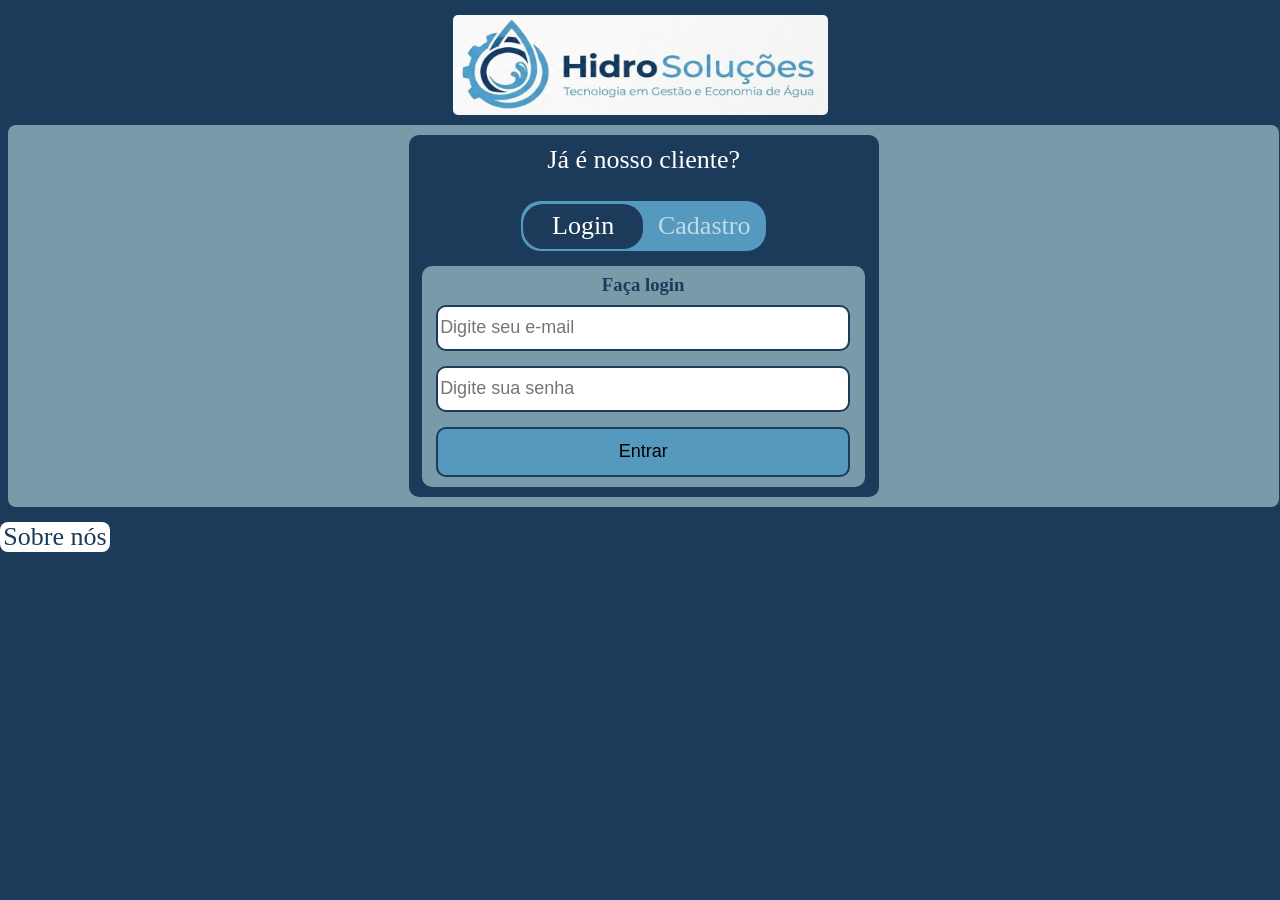
<file: index.html>
<!doctype html>
<html lang="pt-BR">
  <head>
    <meta charset="UTF-8" />
    <meta name="viewport" content="width=device-width, initial-scale=1.0" />
    <title>Hidro Soluções</title>
    <link
      rel="stylesheet"
      href="mobilestyle.css"
      media="screen and (max-width: 768px)"
    />
    <link
      rel="stylesheet"
      href="webstyle.css"
      media="screen and (min-width: 769px)"
    />
  </head>
  <body>
    <!----------------------------------- TELA E LOGIN ----------------------------->
    <section class="teladelogin" id="teladeLogin">
      <div class="divimagem">
        <img class="logomarca" id="logomarca" src="LogoHidro.jpg" alt="Logo" />
      </div>
      <article class="articlecredenciais login" id="articlecredenciais">
        <div class="divcredenciaispai">
          <p class="pergunta" id="pergunta">Já é nosso cliente?</p>
          <div class="divbtpaigeral">
            <div class="divbotaopai">
              <div class="divbotaologin ativo" id="divbotaologin">
                <p class="textologin txativo" id="textologin">Login</p>
              </div>
              <div class="divbotaocadastrar inativo" id="divbotaocadastrar">
                <p class="textocadastrar txinativo" id="textocadastrar">
                  Cadastro
                </p>
              </div>
            </div>
          </div>
          <div class="divcredenciaisfilha">
            <h1 class="titleacao" id="titleacao">Faça login</h1>

            <div class="divformulario" id="divformulariologin">
              <input
                class="email"
                type="email"
                id="email"
                placeholder="Digite seu e-mail"
              />
              <input
                class="senha"
                type="password"
                id="senha"
                placeholder="Digite sua senha"
              />
            </div>

            <div class="divformulario invisivel" id="divformulariocadastro">
              <input
                class="nome"
                type="text"
                placeholder="Informe seu nome"
              />
              <input
                class="cpf"
                type="number"
                placeholder="Informe seu CPF"
              />
              <input
                class="email"
                type="email"
                placeholder="Informe seu e-mail"
              />
              <input
                class="whatsapp"
                type="number"
                placeholder="Informe seu WhatsApp"
              />
              <input
                class="senha"
                type="password"
                placeholder="Crie uma senha"
              />
              <input
                class="senha"
                type="password"
                placeholder="Confirme a senha"
              />
            </div>
            <button class="botaoentrar" id="loginok">Entrar</button>
            <button class="botaocadastrook invisivel" id="botaocadastrook">
              Confirmar
            </button>
          </div>
        </div>
      </article>
      <div>

      <div class="divsobre" id="divsobre">
        <p class="psobre" id="psobre">Sobre nós</p>
      </div>
    </section>

    <script src="login.js"></script>
  </body>
</html>
</file>
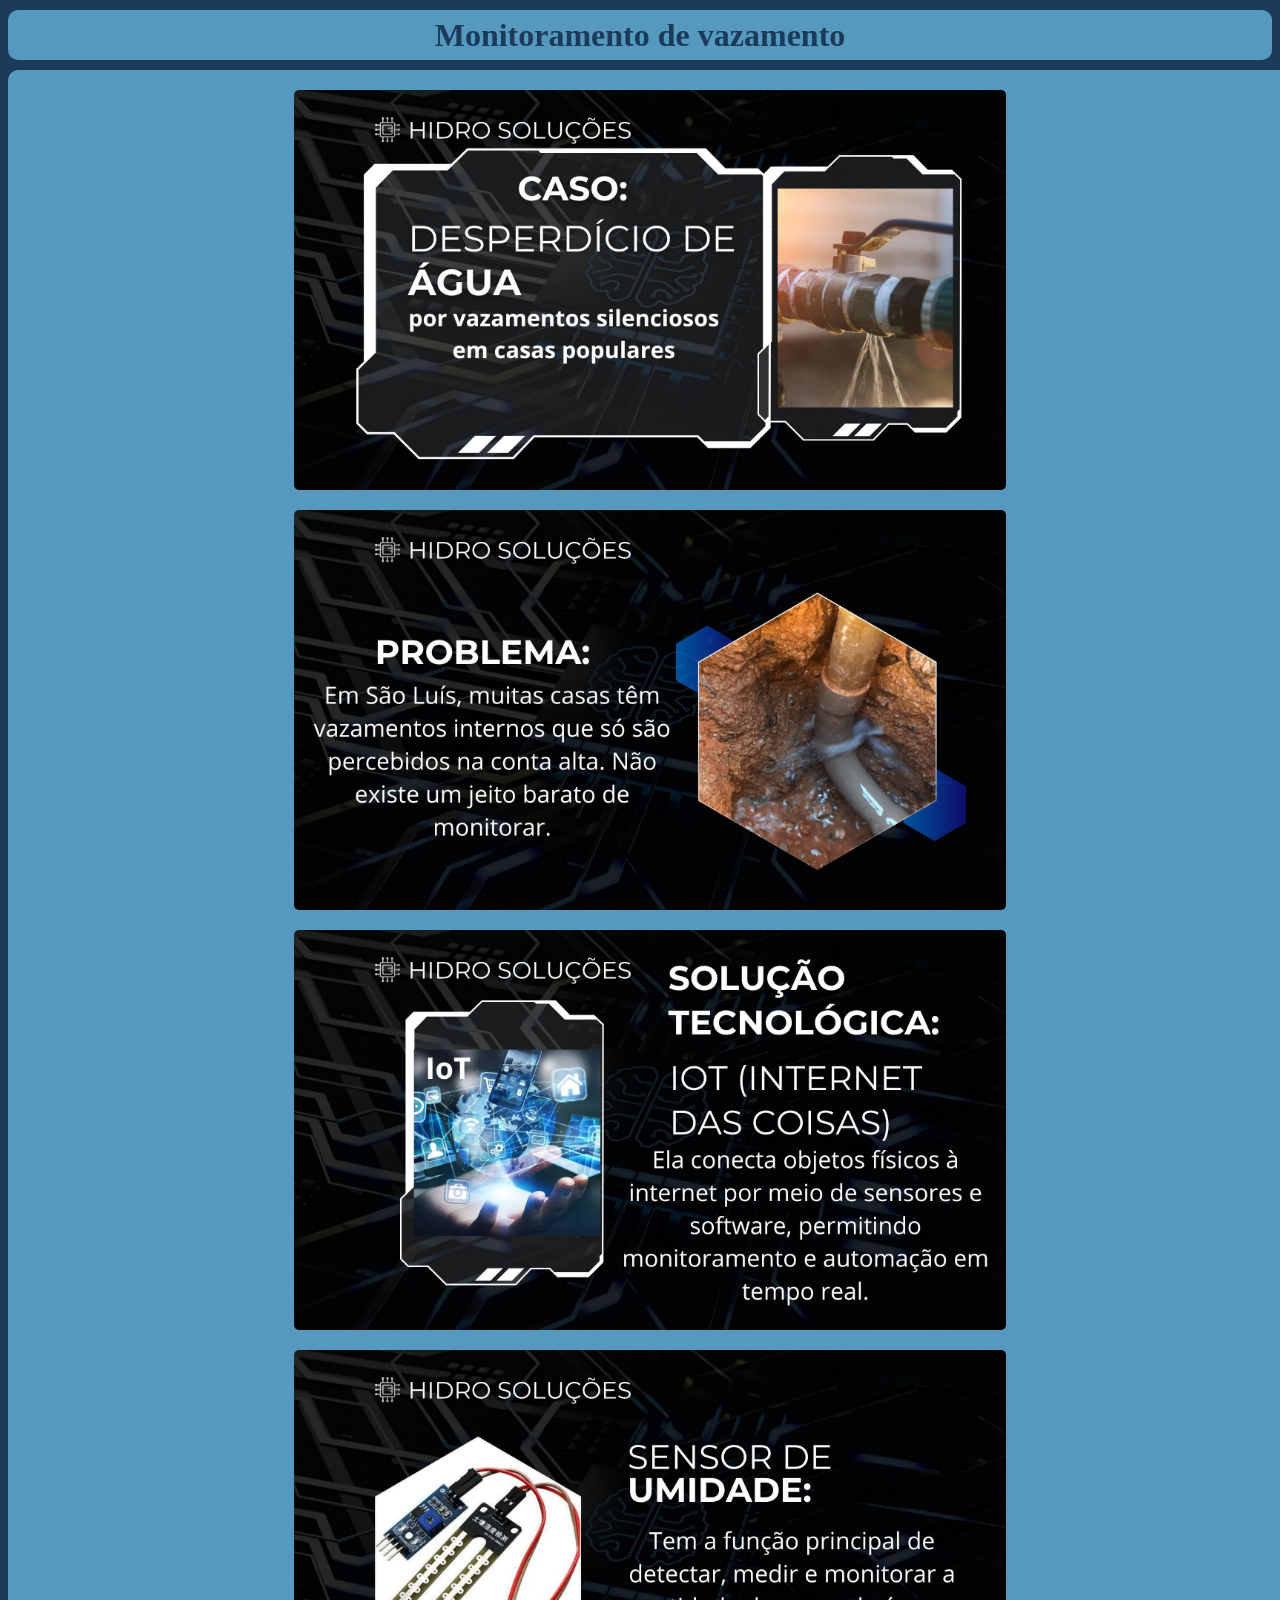
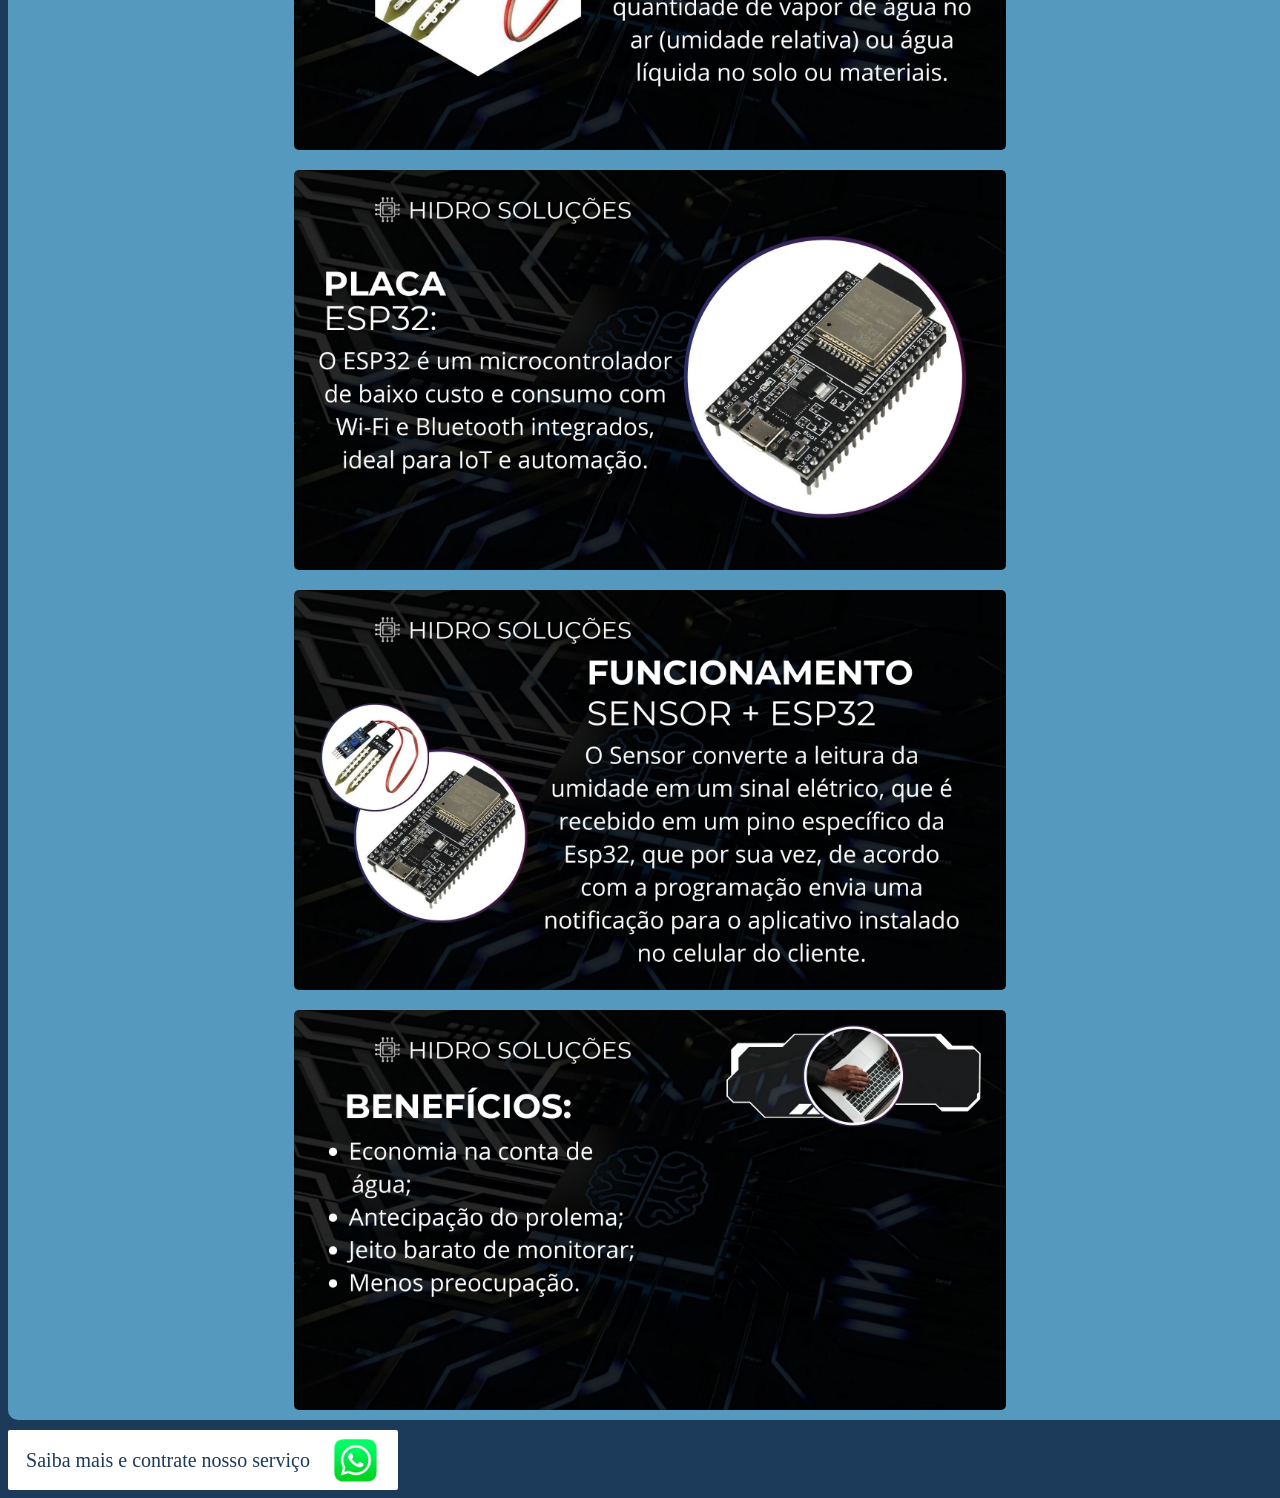
<file: monitoravaza.html>
<!doctype html>
<html lang="pt-BR">
  <head>
    <meta charset="UTF-8" />
    <meta name="viewport" content="width=device-width, initial-scale=1.0" />
    <title>Monitoramento de vazamento</title>
    <link
      rel="stylesheet"
      href="mobilestyle.css"
      media="screen and (max-width: 768px)"
    />
    <link
      rel="stylesheet"
      href="webstyle.css"
      media="screen and (min-width: 769px)"
    />
  </head>
  <body>
    <header class="cabecalho">
      <!-- <img class="botaovoltar" id="botaovoltar" src="Voltar.png"></img> -->
      <h1 class="title tmobile">Monitoramento de vazamento</h1>
    </header>
    <div class="imagensdosistema">
      <img src="1.jpg" class="imagem" />
      <img src="2.jpg" class="imagem" />
      <img src="3.jpg" class="imagem" />
      <img src="4.jpg" class="imagem" />
      <img src="5.jpg" class="imagem" />
      <img src="6.jpg" class="imagem" />
      <img src="7.jpg" class="imagem" />
    </div>
    <div class="dicontratar">
      <p class="pcontratar">Saiba mais e contrate nosso serviço</p>
      <img src="Whatsapp.png" class="botaowhatsapp" id="whatsapp">
    </div>
    <script src="servicos.js"></script>
  </body>
</html>
</file>
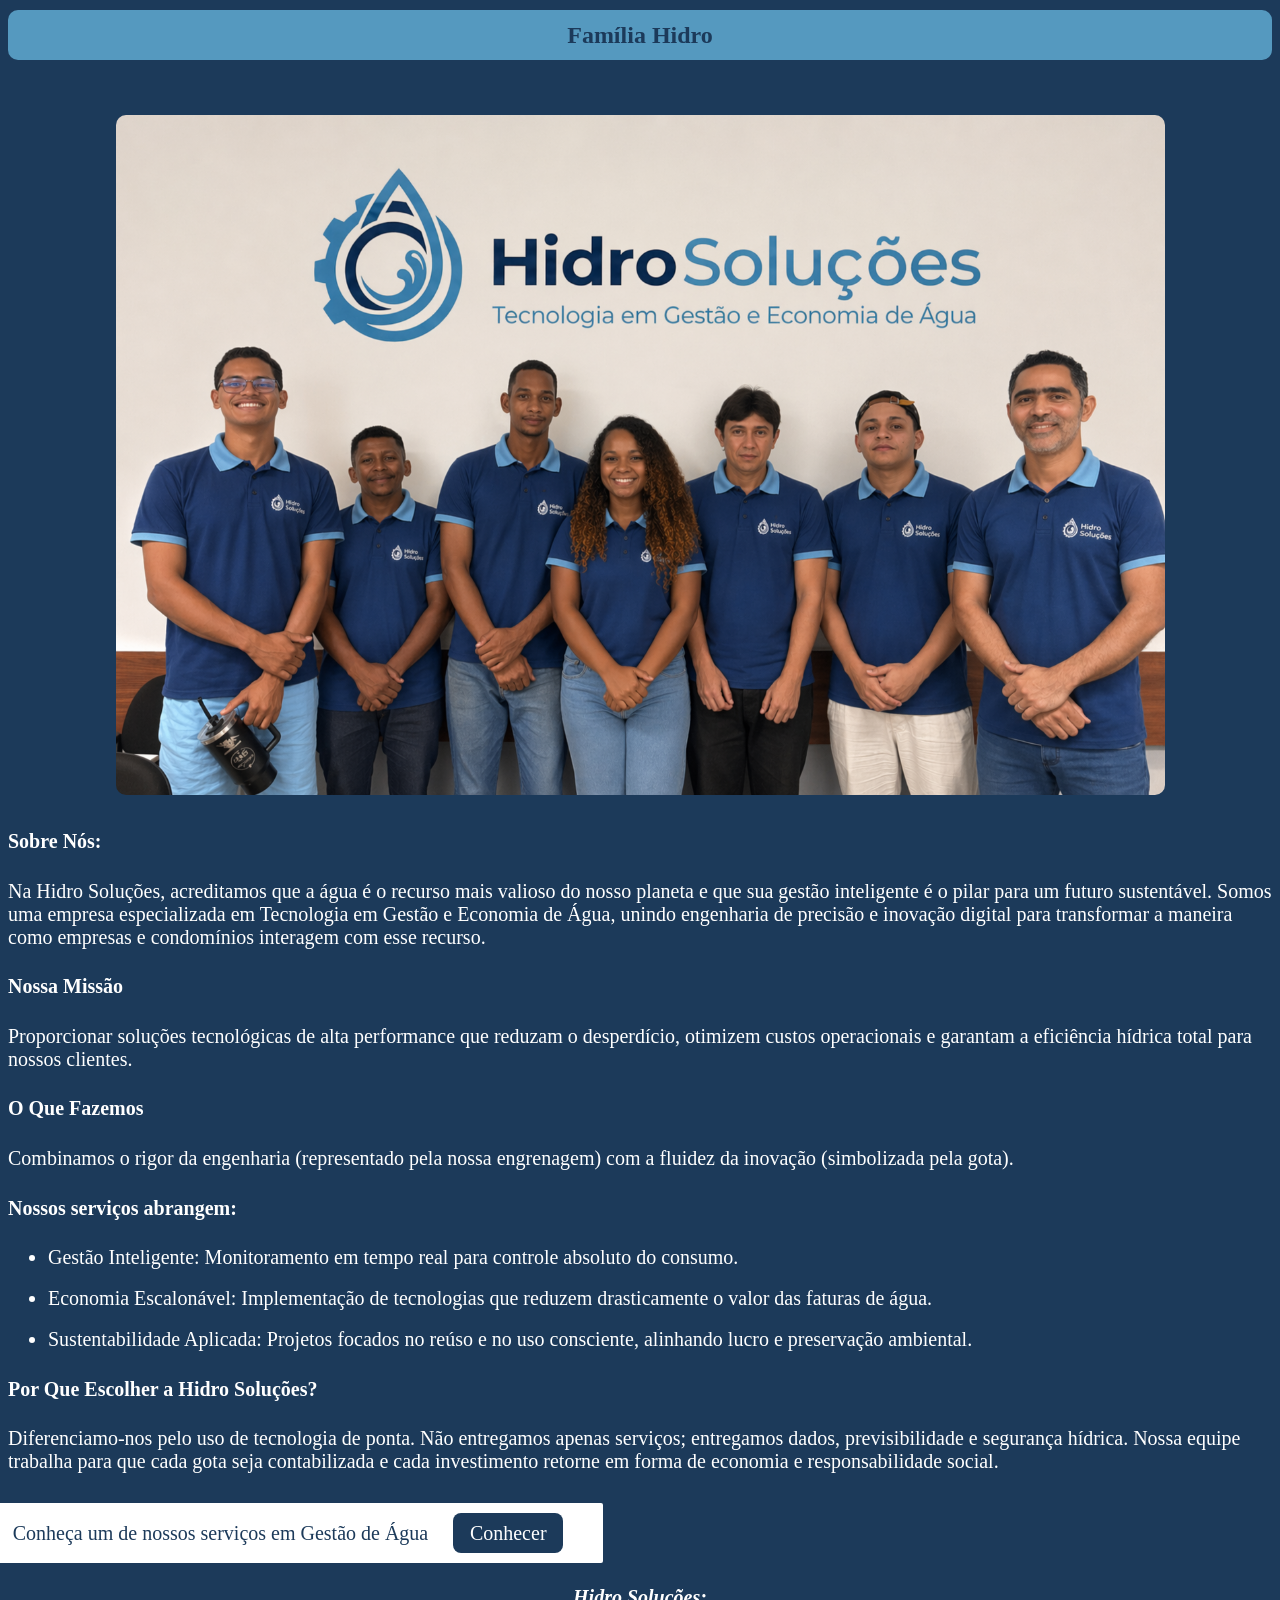
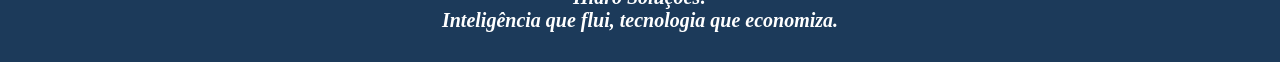
<file: sobre.html>
<!doctype html>
<html lang="pt-BR">
  <head>
    <meta charset="UTF-8" />
    <meta name="viewport" content="width=device-width, initial-scale=1.0" />
    <title>Sobre nós</title>
    <link
      rel="stylesheet"
      href="mobilestyle.css"
      media="screen and (max-width: 768px)"
    />
    <link
      rel="stylesheet"
      href="webstyle.css"
      media="screen and (min-width: 769px)"
    />
  </head>
  <body>
    <section class="modeloacesso" id="modeloacesso">
      <header class="cabecalho">
        <!-- <img class="botaovoltar" id="botaovoltar" src="Voltar.png"></img> -->
        <h1 class="title">Família Hidro</h1>
      </header>
      <div class="divsobresobre">
        <img src="familiahidro.png" class="familiahidro" />
      </div>
      <div class="divtexto">
        <h4>Sobre Nós:</h4>
        <p>
          Na Hidro Soluções, acreditamos que a água é o recurso mais valioso do
          nosso planeta e que sua gestão inteligente é o pilar para um futuro
          sustentável. Somos uma empresa especializada em Tecnologia em Gestão e
          Economia de Água, unindo engenharia de precisão e inovação digital
          para transformar a maneira como empresas e condomínios interagem com
          esse recurso.
        </p>
        <h4>Nossa Missão</h4>
        <p>
          Proporcionar soluções tecnológicas de alta performance que reduzam o
          desperdício, otimizem custos operacionais e garantam a eficiência
          hídrica total para nossos clientes.
        </p>
        <h4>O Que Fazemos</h4>
        <p>
          Combinamos o rigor da engenharia (representado pela nossa engrenagem)
          com a fluidez da inovação (simbolizada pela gota).
        </p>
        <h4>Nossos serviços abrangem:</h4>
        <ul>
          <li>
            Gestão Inteligente: Monitoramento em tempo real para controle
            absoluto do consumo.
          </li>
          <br />
          <li>
            Economia Escalonável: Implementação de tecnologias que reduzem
            drasticamente o valor das faturas de água.
          </li>
          <br />
          <li>
            Sustentabilidade Aplicada: Projetos focados no reúso e no uso
            consciente, alinhando lucro e preservação ambiental.
          </li>
        </ul>
        <h4>Por Que Escolher a Hidro Soluções?</h4>
        <p>
          Diferenciamo-nos pelo uso de tecnologia de ponta. Não entregamos
          apenas serviços; entregamos dados, previsibilidade e segurança
          hídrica. Nossa equipe trabalha para que cada gota seja contabilizada e
          cada investimento retorne em forma de economia e responsabilidade
          social.
        </p>
        <div class="divrodapesobre"></div>
      </div>
      <div class="divprojetos">
        <p class="pprojeto">Conheça um de nossos serviços em Gestão de Água</p>
        <div class="divconhecer" id="divconhecer">
          <p class="txpprojeto" id="txpprojeto">Conhecer</p>
        </div>
      </div>
      <div class="divrodape">
        <h5>
          <i
            >Hidro Soluções:<br />Inteligência que flui, tecnologia que
            economiza.</i
          >
        </h5>
      </div>
    </section>
    <script src="funcoes.js"></script>
  </body>
</html>
</file>
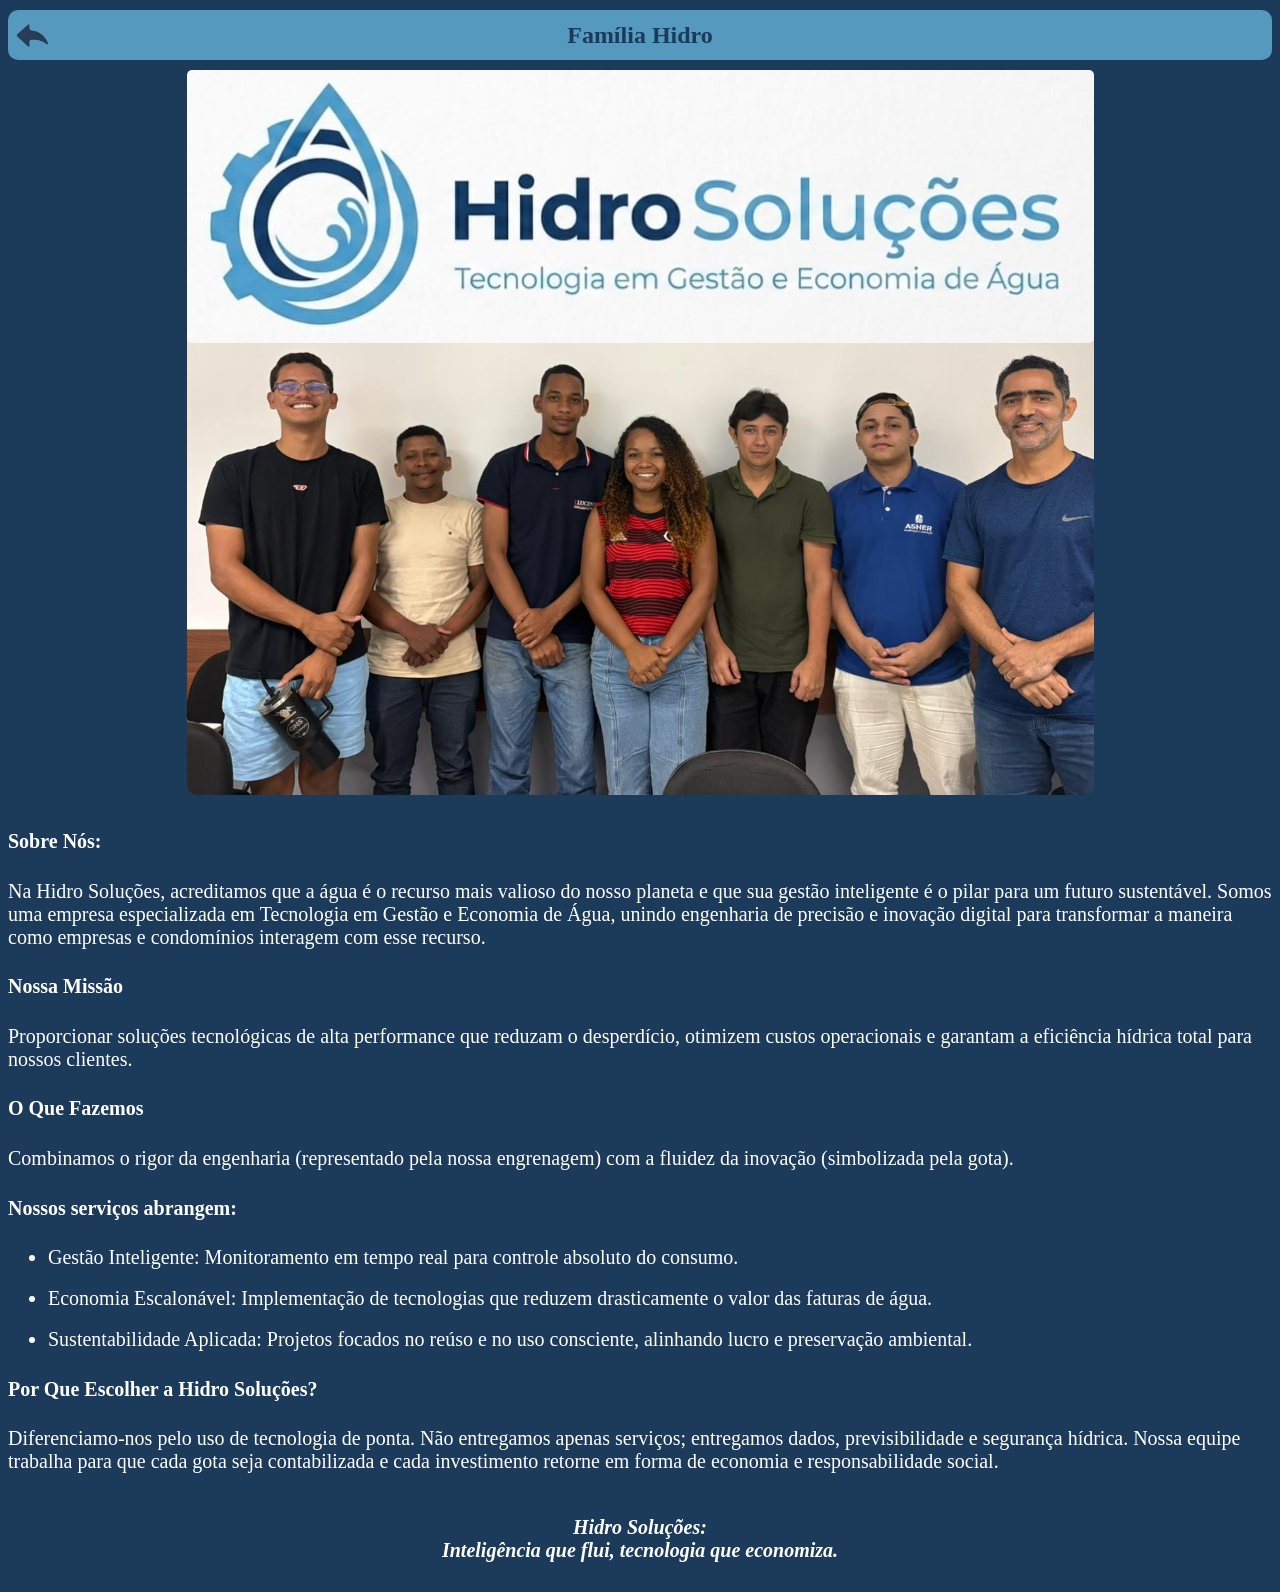
<file: Mobile/sobre.html>
<!doctype html>
<html lang="pt-BR">
  <head>
    <meta charset="UTF-8" />
    <meta name="viewport" content="width=device-width, initial-scale=1.0" />
    <title>Sobre nós</title>
    <link
      rel="stylesheet"
      href="/CSS/mobilestyle.css"
      media="screen and (max-width: 768px)"
    />
    <link
      rel="stylesheet"
      href="/CSS/webstyle.css"
      media="screen and (min-width: 769px)"
    />
  </head>
  <body>
    <section class="modeloacesso" id="modeloacesso">
      <header class="cabecalho">
        <img class="botaovoltar" id="botaovoltar" src="/Imagens/Voltar.png"></img>
        <h1 class="title">Família Hidro</h1>
      </header>
      <div class="divsobresobre">
        <img class="logomarcasobre" src="/Imagens/Logo Hidro.jpg" alt="Logo" />
        <img src="/Imagens//Família Hidro.jpeg" class="familiahidro">
      </div>
      <div class="divtexto">
        <h4>Sobre Nós:</h4>
        <p>Na Hidro Soluções, acreditamos que a água é o recurso mais valioso do nosso planeta e que sua gestão inteligente é o pilar para um futuro sustentável. Somos uma empresa especializada em Tecnologia em Gestão e Economia de Água, unindo engenharia de precisão e inovação digital para transformar a maneira como empresas e condomínios interagem com esse recurso.</p>
        <h4>Nossa Missão</h4>
        <P>Proporcionar soluções tecnológicas de alta performance que reduzam o desperdício, otimizem custos operacionais e garantam a eficiência hídrica total para nossos clientes.</P>
        <h4>O Que Fazemos</h4>
        <p>Combinamos o rigor da engenharia (representado pela nossa engrenagem) com a fluidez da inovação (simbolizada pela gota).</p>
        <h4>Nossos serviços abrangem:</h4>
        <ul>
          <li>Gestão Inteligente: Monitoramento em tempo real para controle absoluto do consumo.</li>
          <br><li>Economia Escalonável: Implementação de tecnologias que reduzem drasticamente o valor das faturas de água.</li>
          <br><li>Sustentabilidade Aplicada: Projetos focados no reúso e no uso consciente, alinhando lucro e preservação ambiental.</li>
        </ul>
        <h4>Por Que Escolher a Hidro Soluções?</h4>
        <p>Diferenciamo-nos pelo uso de tecnologia de ponta. Não entregamos apenas serviços; entregamos dados, previsibilidade e segurança hídrica. Nossa equipe trabalha para que cada gota seja contabilizada e cada investimento retorne em forma de economia e responsabilidade social.</p>
        <div class="divrodapesobre">
        <h5><i>Hidro Soluções:<br>Inteligência que flui, tecnologia que economiza.</i></h5>
        </div>
      </div>
    </section>
    <script src="/scripts/funcoes.js"></script>
  </body>
</html>
</file>
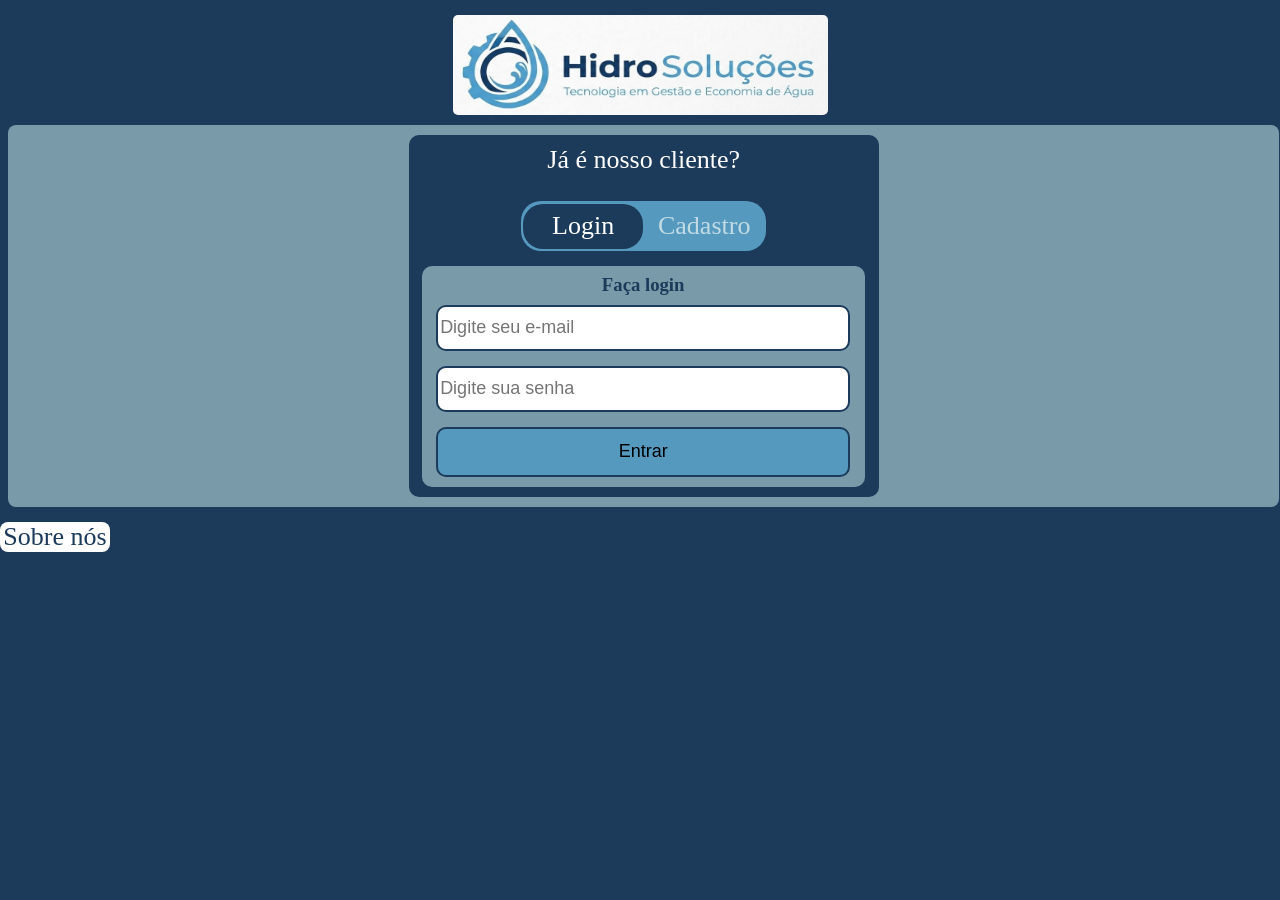
<file: Hidro Solucoes/Mobile/teladelogin.html>
<!doctype html>
<html lang="pt-BR">
  <head>
    <meta charset="UTF-8" />
    <meta name="viewport" content="width=device-width, initial-scale=1.0" />
    <title>Hidro Soluções</title>
    <link
      rel="stylesheet"
      href="/CSS/mobilestyle.css"
      media="screen and (max-width: 768px)"
    />
    <link
      rel="stylesheet"
      href="/CSS/webstyle.css"
      media="screen and (min-width: 769px)"
    />
  </head>
  <body>
    <!----------------------------------- TELA E LOGIN ----------------------------->
    <section class="teladelogin" id="teladeLogin">
      <div class="divimagem">
        <img class="logomarca" id="logomarca" src="/Imagens/Logo Hidro.jpg" alt="Logo" />
      </div>
      <article class="articlecredenciais login" id="articlecredenciais">
        <div class="divcredenciaispai">
          <p class="pergunta" id="pergunta">Já é nosso cliente?</p>
          <div class="divbtpaigeral">
            <div class="divbotaopai">
              <div class="divbotaologin ativo" id="divbotaologin">
                <p class="textologin txativo" id="textologin">Login</p>
              </div>
              <div class="divbotaocadastrar inativo" id="divbotaocadastrar">
                <p class="textocadastrar txinativo" id="textocadastrar">
                  Cadastro
                </p>
              </div>
            </div>
          </div>
          <div class="divcredenciaisfilha">
            <h1 class="titleacao" id="titleacao">Faça login</h1>

            <div class="divformulario" id="divformulariologin">
              <input
                class="email"
                type="email"
                id="email"
                placeholder="Digite seu e-mail"
              />
              <input
                class="senha"
                type="password"
                id="senha"
                placeholder="Digite sua senha"
              />
            </div>

            <div class="divformulario invisivel" id="divformulariocadastro">
              <input
                class="nome"
                type="text"
                placeholder="Informe seu nome"
              />
              <input
                class="cpf"
                type="number"
                placeholder="Informe seu CPF"
              />
              <input
                class="email"
                type="email"
                placeholder="Informe seu e-mail"
              />
              <input
                class="whatsapp"
                type="number"
                placeholder="Informe seu WhatsApp"
              />
              <input
                class="senha"
                type="password"
                placeholder="Crie uma senha"
              />
              <input
                class="senha"
                type="password"
                placeholder="Confirme a senha"
              />
            </div>
            <button class="botaoentrar" id="loginok">Entrar</button>
            <button class="botaocadastrook invisivel" id="botaocadastrook">
              Confirmar
            </button>
          </div>
        </div>
      </article>
      <div>

      <div class="divsobre" id="divsobre">
        <p class="psobre" id="psobre">Sobre nós</p>
      </div>
    </section>

    <script src="/scripts/login.js"></script>
  </body>
</html>
</file>
<file: mobilestyle.css>
:root {
  background-color: var(--azulescuro);
  /*-------------- Variáveis de cores ----------*/
  --carmim: #de2557;
  --vermelho: #ff3131;
  --verde: #31ff3f;
  --laranja: #db6612;

  --branco: #ffffff;
  --cianoclaro: #f6f8f888;
  --azure: #5599bf;
  --azureapagado: #799aa9;
  --azulescuro: #1c3a5a;
  --azureclaro: #c1dbe5;
}
/* ----------------------- STYLE GERAL ------------------------------*/
.cabecalho {
  display: flex;
  justify-content: center;
  align-items: center;
  background-color: var(--azure);
  border-radius: 10px;
  align-items: center;
  margin-top: 10px;
  height: 50px;
  width: 100%;
}
.title {
  color: var(--azulescuro);
}
.divsobre {
  display: flex;
  justify-content: center;
  align-items: center;
  background-color: var(--branco);
  margin-top: 15px;
  margin-left: -11px;
  border-radius: 8px;
  height: 30px;
  width: 110px;
}
.psobre {
  font-size: 18px;
  color: var(--azulescuro);
}
.logomarcasobre {
  position: absolute;
  z-index: 2;
  border-radius: 5px;
  margin-top: 10px;
  margin-left: 1px;
  height: 100px;
  width: 343px;
}
.familiahidro {
  position: absolute;
  z-index: 1;
  border-radius: 10px;
  margin-top: 20px;
  margin-left: 1px;
  height: 220px;
  width: 343px;
}
.divprojetos {
  display: flex;
  justify-content: center;
  align-items: center;
  background-color: var(--branco);
  border-radius: 2px;
  padding: 5px;
  margin-top: 10px;
  margin-left: -5px;
  height: 50px;
  width: 340px;
}
.pprojeto {
  color: var(--azulescuro);
  font-size: 16px;
}
.divconhecer {
  display: flex;
  justify-content: center;
  align-items: center;
  background-color: var(--azulescuro);
  cursor: pointer;
  margin-left: 10px;
  border-radius: 8px;
  height: 40px;
  width: 150px;
}
.divrodape {
  display: flex;
  justify-content: center;
  align-items: center;
  text-align: center;
}
.divsobresobre {
  display: flex;
  justify-content: center;
}
.divtexto {
  margin-top: 310px;
}
h4,
p,
li,
i {
  color: var(--branco);
}
/* ---------------------- Tela de login --------------------------*/
.divimagem {
  display: flex;
  justify-content: center;
  margin-top: 20px;
}
.logomarca {
  border-radius: 5px;
  margin-top: -5px;
  width: 375px;
  height: 100px;
}
.pergunta {
  color: var(--branco);
  font-size: 26px;
  margin-top: -0px;
}
.divbtpaigeral {
  display: flex;
  justify-content: center;
}
.divbotaopai {
  display: flex;
  justify-content: center;
  align-items: center;
  position: relative;
  background-color: var(--azure);
  border-radius: 20px;
  margin-top: -10x;
  height: 50px;
  width: 245px;
}
.divbotaocadastrar {
  position: absolute;
  right: 2px;
}
.divbotaologin {
  position: absolute;
  left: 2px;
}
.ativo {
  display: flex;
  justify-content: center;
  align-items: center;
  background-color: var(--azulescuro);
  border-radius: 20px;
  height: 45px;
  width: 120px;
}
.inativo {
  display: flex;
  justify-content: center;
  align-items: center;
  /* background-color: var(--azulescuro); */
  border-radius: 20px;
  height: 45px;
  width: 120px;
}
.txativo {
  color: var(--branco);
  font-size: 26px;
}
.txinativo {
  color: var(--azureclaro);
  font-size: 26px;
}
.login {
  background-color: var(--azureapagado);
  border-radius: 8px;
  display: flex;
  padding: 10px;
  margin-top: 70px;
  height: 180%;
  width: 94%;
}
.cadastro {
  background-color: var(--azureapagado);
  border-radius: 8px;
  display: flex;
  padding: 10px;
  margin-top: -7px;
  height: 180%;
  width: 94%;
}
.divcredenciaispai {
  background-color: var(--azulescuro);
  border-radius: 10px;
  padding: 10px;
  text-align: center;
  height: 180%;
  width: 94%;
}
.divcredenciaisfilha {
  color: var(--azulescuro);
  background-color: var(--azureapagado);
  border-radius: 10px;
  text-align: center;
  align-items: center;
  margin-top: 15px;
  padding: 10px;
  width: 94%;
}
.titleacao {
  margin-top: -2px;
}
.divformulario {
  margin-top: -25px;
}

.email,
.senha,
.whatsapp,
.cpf,
.nome {
  border: 2px solid var(--azulescuro);
  border-radius: 10px;
  margin-top: 15px;
  height: 40px;
  width: 96%;
  font-size: 18px;
}
.botaoentrar,
.botaocadastrook {
  background-color: var(--azure);
  border: 2px solid var(--azulescuro);
  border-radius: 10px;
  font-size: 18px;
  margin-top: 15px;
  height: 50px;
  width: 98%;
}
.abremenu {
  position: absolute;
  right: 20px;
  height: 30px;
  width: 30px;
}
.fechamenu {
  height: 30px;
  width: 30px;
  position: absolute;
  right: 20px;
}
.invisivel {
  display: none;
}
.divrodapesobre {
  display: flex;
  justify-content: center;
  text-align: center;
}
.botaovoltar {
  z-index: 2;
  position: absolute;
  left: 15px;
  height: 35px;
}
.divsensores {
  display: flex;
  justify-content: center;
  flex-wrap: wrap;
  gap: 10px;
  background-color: var(--azure);
  border-radius: 10px;
  margin-top: 10px;
  padding: 10px;
  width: 95, 5%;
}
.sensor {
  display: flex;
  justify-content: center;
  flex-wrap: wrap;
  gap: 10px;
  background-color: var(--azureapagado);
  border: solid 2px var(--azulescuro);
  text-align: center;
  padding: 10px;
  border-radius: 10px;
  width: 130px;
  height: 138px;
}
.nomesensor {
  font-size: 18px;
  margin-top: -5px;
}
.divdashboards {
  display: flex;
  justify-content: center;
  align-items: center;
  gap: 10px;
  margin-top: 20px;
}
.dashboard1 {
  background-color: var(--verde);
  margin-top: 50px;
  height: 30px;
  width: 35px;
}
.dashboard2 {
  background-color: var(--laranja);
  margin-top: 25px;
  height: 55px;
  width: 35px;
}
.dashboard3 {
  background-color: var(--vermelho);
  margin-top: -21px;
  height: 101px;
  width: 35px;
}
.tmobile {
  font-size: 22px;
}
.imagensdosistema {
  display: flex;
  justify-content: center;
  align-items: center;
  flex-wrap: wrap;
  gap: 10px;
  background-color: var(--azure);
  margin-top: 10px;
  padding: 10px;
  border-radius: 10px;
  width: 94%;
}
.imagem {
  border-radius: 5px;
  margin-top: 10px;
  height: 185px;
}
.dicontratar {
  display: flex;
  justify-content: center;
  align-items: center;
  background-color: var(--branco);
  border-radius: 2px;
  padding: 5px;
  margin-top: 10px;
  height: 50px;
  width: 97%;
}
.pcontratar {
  color: var(--azulescuro);
}
.botaowhatsapp {
  margin-top: 0px;
  margin-left: 20px;
  cursor: pointer;
  height: 50px;
  width: 50px;
}
.visivel {
  display: inline;
}

.oculto {
  display: none;
}
</file>
<file: webstyle.css>
:root {
  background-color: var(--azulescuro);
  /*-------------- Variáveis de cores ----------*/
  --carmim: #de2557;
  --vermelho: #ff3131;
  --verde: #31ff3f;
  --laranja: #db6612;

  --branco: #ffffff;
  --cianoclaro: #f6f8f888;
  --azure: #5599bf;
  --azureapagado: #799aa9;
  --azulescuro: #1c3a5a;
  --azureclaro: #c1dbe5;
}
/* ----------------------- STYLE GERAL ------------------------------*/
.cabecalho {
  display: flex;
  justify-content: center;
  align-items: center;
  background-color: var(--azure);
  border-radius: 10px;
  align-items: center;
  margin-top: 10px;
  height: 50px;
  width: 100%;
}
.title {
  color: var(--azulescuro);
}
.divsobre {
  display: flex;
  justify-content: center;
  align-items: center;
  background-color: var(--branco);
  margin-top: 15px;
  margin-left: -8px;
  border-radius: 8px;
  height: 30px;
  width: 110px;
}
.psobre {
  font-size: 26px;
  color: var(--azulescuro);
  cursor: pointer;
}
.logomarcasobre {
  position: absolute;
  z-index: 2;
  border-radius: 5px;
  margin-top: 10px;
  margin-left: 1px;
  height: 273px;
  width: auto;
}
.familiahidro {
  position: absolute;
  z-index: 1;
  border-radius: 10px;
  margin-top: 55px;
  margin-left: 1px;
  height: 680px;
  width: auto;
}
.divprojetos {
  display: flex;
  justify-content: center;
  align-items: center;
  background-color: var(--branco);
  border-radius: 2px;
  padding: 5px;
  margin-top: 10px;
  margin-left: -35px;
  height: 50px;
  width: 620px;
}
.pprojeto {
  color: var(--azulescuro);
}
.divconhecer {
  display: flex;
  justify-content: center;
  align-items: center;
  background-color: var(--azulescuro);
  cursor: pointer;
  margin-left: 25px;
  border-radius: 8px;
  height: 40px;
  width: 110px;
}
.divrodape {
  display: flex;
  justify-content: center;
  align-items: center;
  text-align: center;
}
.divsobresobre {
  display: flex;
  justify-content: center;
}
.divtexto {
  margin-top: 770px;
}
h4,
p,
li,
i {
  color: var(--branco);
  font-size: 20px;
}
/* ---------------------- Tela de login --------------------------*/
.divimagem {
  display: flex;
  justify-content: center;
  margin-top: 20px;
}
.logomarca {
  border-radius: 5px;
  margin-top: -5px;
  width: 375px;
  height: 100px;
}
.pergunta {
  color: var(--branco);
  font-size: 26px;
  margin-top: -0px;
}
.divbtpaigeral {
  display: flex;
  justify-content: center;
}
.divbotaopai {
  display: flex;
  justify-content: center;
  align-items: center;
  position: relative;
  background-color: var(--azure);
  border-radius: 20px;
  margin-top: -10x;
  height: 50px;
  width: 245px;
}
.divbotaocadastrar {
  position: absolute;
  right: 2px;
}
.divbotaologin {
  position: absolute;
  left: 2px;
}
.ativo {
  display: flex;
  justify-content: center;
  align-items: center;
  background-color: var(--azulescuro);
  border-radius: 20px;
  height: 45px;
  width: 120px;
}
.inativo {
  display: flex;
  justify-content: center;
  align-items: center;
  border-radius: 20px;
  height: 45px;
  width: 120px;
}
.txativo {
  color: var(--branco);
  font-size: 26px;
}
.txinativo {
  color: var(--azureclaro);
  font-size: 26px;
}
.login {
  display: flex;
  justify-content: center;
  background-color: var(--azureapagado);
  cursor: pointer;
  border-radius: 8px;
  display: flex;
  padding: 10px;
  margin-top: 10px;
  height: 180%;
  width: 99%;
}
.cadastro {
  display: flex;
  justify-content: center;
  background-color: var(--azureapagado);
  cursor: pointer;
  border-radius: 8px;
  display: flex;
  padding: 10px;
  margin-top: -7px;
  height: 180%;
  width: 98, 5%;
}
.divcredenciaispai {
  background-color: var(--azulescuro);
  border-radius: 10px;
  padding: 10px;
  text-align: center;
  height: auto;
  width: 450px;
}
.divcredenciaisfilha {
  color: var(--azulescuro);
  background-color: var(--azureapagado);
  border-radius: 10px;
  text-align: center;
  align-items: center;
  margin-left: 3px;
  margin-top: 15px;
  padding: 10px;
  width: 94%;
}
.titleacao {
  margin-top: -2px;
}
.divformulario {
  margin-top: -25px;
}

.email,
.senha,
.whatsapp,
.cpf,
.nome {
  border: 2px solid var(--azulescuro);
  border-radius: 10px;
  margin-top: 15px;
  height: 40px;
  width: 96%;
  font-size: 18px;
}
.botaoentrar,
.botaocadastrook {
  background-color: var(--azure);
  border: 2px solid var(--azulescuro);
  cursor: pointer;
  border-radius: 10px;
  font-size: 18px;
  margin-top: 15px;
  height: 50px;
  width: 98%;
}
.abremenu {
  position: absolute;
  right: 20px;
  height: 30px;
  width: 30px;
}
.fechamenu {
  height: 30px;
  width: 30px;
  position: absolute;
  right: 20px;
}
.invisivel {
  display: none;
}
.divrodapesobre {
  display: flex;
  justify-content: center;
  text-align: center;
}
.botaovoltar {
  z-index: 2;
  position: absolute;
  left: 15px;
  height: 35px;
}
.divsensores {
  display: flex;
  justify-content: center;
  flex-wrap: wrap;
  gap: 10px;
  background-color: var(--azure);
  border-radius: 10px;
  margin-top: 10px;
  padding: 10px;
  width: 98, 5%;
}
.sensor {
  display: flex;
  justify-content: center;
  flex-wrap: wrap;
  gap: 10px;
  background-color: var(--azureapagado);
  border: solid 2px var(--azulescuro);
  text-align: center;
  padding: 10px;
  border-radius: 10px;
  width: 130px;
  height: 138px;
}
.nomesensor {
  font-size: 18px;
  margin-top: -5px;
}
.divdashboards {
  display: flex;
  justify-content: center;
  align-items: center;
  gap: 10px;
  margin-top: 20px;
}
.dashboard1 {
  background-color: var(--verde);
  margin-top: 50px;
  height: 30px;
  width: 35px;
}
.dashboard2 {
  background-color: var(--laranja);
  margin-top: 25px;
  height: 55px;
  width: 35px;
}
.dashboard3 {
  background-color: var(--vermelho);
  margin-top: -21px;
  height: 101px;
  width: 35px;
}
.imagensdosistema {
  display: flex;
  justify-content: center;
  align-items: center;
  flex-wrap: wrap;
  gap: 10px;
  background-color: var(--azure);
  margin-top: 10px;
  padding: 10px;
  border-radius: 10px;
  width: 100%;
}
.imagem {
  border-radius: 5px;
  margin-top: 10px;
  height: 400px;
}
.dicontratar {
  display: flex;
  justify-content: center;
  align-items: center;
  background-color: var(--branco);
  border-radius: 2px;
  padding: 5px;
  margin-top: 10px;
  /* margin-left: -35px; */
  height: 50px;
  width: 380px;
}
.pcontratar {
  color: var(--azulescuro);
}
.botaowhatsapp {
  margin-top: 0px;
  margin-left: 20px;
  cursor: pointer;
  height: 50px;
  width: 50px;
}
.visivel {
  display: inline;
}

.oculto {
  display: none;
}
</file>
<file: CSS/mobilestyle.css>
:root {
  background-color: var(--azulescuro);
  /*-------------- Variáveis de cores ----------*/
  --carmim: #de2557;
  --vermelho: #ff3131;
  --verde: #31ff3f;
  --laranja: #db6612;

  --branco: #ffffff;
  --cianoclaro: #f6f8f888;
  --azure: #5599bf;
  --azureapagado: #799aa9;
  --azulescuro: #1c3a5a;
  --azureclaro: #c1dbe5;
}
/* ----------------------- STYLE GERAL ------------------------------*/
.cabecalho {
  display: flex;
  justify-content: center;
  align-items: center;
  background-color: var(--azure);
  border-radius: 10px;
  align-items: center;
  margin-top: 10px;
  height: 50px;
  width: 100%;
}
.title {
  color: var(--azulescuro);
}
.divsobre {
  display: flex;
  justify-content: center;
  align-items: center;
  background-color: var(--branco);
  margin-top: 15px;
  margin-left: -11px;
  border-radius: 8px;
  height: 30px;
  width: 110px;
}
.psobre {
  font-size: 18px;
  color: var(--azulescuro);
}
.logomarcasobre {
  position: absolute;
  z-index: 2;
  border-radius: 5px;
  margin-top: 10px;
  margin-left: 1px;
  height: 100px;
  width: 343px;
}
.familiahidro {
  position: absolute;
  z-index: 1;
  border-radius: 10px;
  margin-top: 20px;
  margin-left: 1px;
  height: 280px;
  width: 343px;
}
.divsobresobre {
  display: flex;
  justify-content: center;
}
.divtexto {
  margin-top: 310px;
}
h4,
p,
li,
i {
  color: var(--branco);
}
/* ---------------------- Tela de login --------------------------*/
.divimagem {
  display: flex;
  justify-content: center;
  margin-top: 20px;
}
.logomarca {
  border-radius: 5px;
  margin-top: -5px;
  width: 375px;
  height: 100px;
}
.pergunta {
  color: var(--branco);
  font-size: 26px;
  margin-top: -0px;
}
.divbtpaigeral {
  display: flex;
  justify-content: center;
}
.divbotaopai {
  display: flex;
  justify-content: center;
  align-items: center;
  position: relative;
  background-color: var(--azure);
  border-radius: 20px;
  margin-top: -10x;
  height: 50px;
  width: 245px;
}
.divbotaocadastrar {
  position: absolute;
  right: 2px;
}
.divbotaologin {
  position: absolute;
  left: 2px;
}
.ativo {
  display: flex;
  justify-content: center;
  align-items: center;
  background-color: var(--azulescuro);
  border-radius: 20px;
  height: 45px;
  width: 120px;
}
.inativo {
  display: flex;
  justify-content: center;
  align-items: center;
  /* background-color: var(--azulescuro); */
  border-radius: 20px;
  height: 45px;
  width: 120px;
}
.txativo {
  color: var(--branco);
  font-size: 26px;
}
.txinativo {
  color: var(--azureclaro);
  font-size: 26px;
}
.login {
  background-color: var(--azureapagado);
  border-radius: 8px;
  display: flex;
  padding: 10px;
  margin-top: 70px;
  height: 180%;
  width: 94%;
}
.cadastro {
  background-color: var(--azureapagado);
  border-radius: 8px;
  display: flex;
  padding: 10px;
  margin-top: -7px;
  height: 180%;
  width: 94%;
}
.divcredenciaispai {
  background-color: var(--azulescuro);
  border-radius: 10px;
  padding: 10px;
  text-align: center;
  height: 180%;
  width: 94%;
}
.divcredenciaisfilha {
  color: var(--azulescuro);
  background-color: var(--azureapagado);
  border-radius: 10px;
  text-align: center;
  align-items: center;
  margin-top: 15px;
  padding: 10px;
  width: 94%;
}
.titleacao {
  margin-top: -2px;
}
.divformulario {
  margin-top: -25px;
}

.email,
.senha,
.whatsapp,
.cpf,
.nome {
  border: 2px solid var(--azulescuro);
  border-radius: 10px;
  margin-top: 15px;
  height: 40px;
  width: 96%;
  font-size: 18px;
}
.botaoentrar,
.botaocadastrook {
  background-color: var(--azure);
  border: 2px solid var(--azulescuro);
  border-radius: 10px;
  font-size: 18px;
  margin-top: 15px;
  height: 50px;
  width: 98%;
}
.abremenu {
  position: absolute;
  right: 20px;
  height: 30px;
  width: 30px;
}
.fechamenu {
  height: 30px;
  width: 30px;
  position: absolute;
  right: 20px;
}
.invisivel {
  display: none;
}
.divrodapesobre {
  display: flex;
  justify-content: center;
  text-align: center;
}
.botaovoltar {
  z-index: 2;
  position: absolute;
  left: 15px;
  height: 35px;
}
.divsensores {
  display: flex;
  justify-content: center;
  flex-wrap: wrap;
  gap: 10px;
  background-color: var(--azure);
  border-radius: 10px;
  margin-top: 10px;
  padding: 10px;
  width: 95,5%;
}
.sensor {
  display: flex;
  justify-content: center;
  flex-wrap: wrap;
  gap: 10px;
  background-color: var(--azureapagado);
  border: solid 2px var(--azulescuro);
  text-align: center;
  padding: 10px;
  border-radius: 10px;
  width: 130px;
  height: 138px;
}
.nomesensor {
  font-size: 18px;
  margin-top: -5px;
}
.divdashboards {
  display: flex;
  justify-content: center;
  align-items: center;
  gap: 10px;
  margin-top: 20px;
}
.dashboard1 {
  background-color: var(--verde);
  margin-top: 50px;
  height: 30px;
  width: 35px;
}
.dashboard2 {
  background-color: var(--laranja);
  margin-top: 25px;
  height: 55px;
  width: 35px;
}
.dashboard3 {
  background-color: var(--vermelho);
  margin-top: -21px;
  height: 101px;
  width: 35px;
}
.visivel {
  display: inline;
}

.oculto {
  display: none;
}
</file>
<file: CSS/webstyle.css>
:root {
  background-color: var(--azulescuro);
  /*-------------- Variáveis de cores ----------*/
  --carmim: #de2557;
  --vermelho: #ff3131;
  --verde: #31ff3f;
  --laranja: #db6612;

  --branco: #ffffff;
  --cianoclaro: #f6f8f888;
  --azure: #5599bf;
  --azureapagado: #799aa9;
  --azulescuro: #1c3a5a;
  --azureclaro: #c1dbe5;
}
/* ----------------------- STYLE GERAL ------------------------------*/
.cabecalho {
  display: flex;
  justify-content: center;
  align-items: center;
  background-color: var(--azure);
  border-radius: 10px;
  align-items: center;
  margin-top: 10px;
  height: 50px;
  width: 100%;
}
.title {
  color: var(--azulescuro);
}
.divsobre {
  display: flex;
  justify-content: center;
  align-items: center;
  background-color: var(--branco);
  margin-top: 15px;
  margin-left: -8px;
  border-radius: 8px;
  height: 30px;
  width: 110px;
}
.psobre {
  font-size: 26px;
  color: var(--azulescuro);
}
.logomarcasobre {
  position: absolute;
  z-index: 2;
  border-radius: 5px;
  margin-top: 10px;
  margin-left: 1px;
  height: 273px;
  width: auto;
}
.familiahidro {
  position: absolute;
  z-index: 1;
  border-radius: 10px;
  margin-top: 55px;
  margin-left: 1px;
  height: 680px;
  width: auto;
}
.divsobresobre {
  display: flex;
  justify-content: center;
}
.divtexto {
  margin-top: 770px;
}
h4,
p,
li,
i {
  color: var(--branco);
  font-size: 20px;
}
/* ---------------------- Tela de login --------------------------*/
.divimagem {
  display: flex;
  justify-content: center;
  margin-top: 20px;
}
.logomarca {
  border-radius: 5px;
  margin-top: -5px;
  width: 375px;
  height: 100px;
}
.pergunta {
  color: var(--branco);
  font-size: 26px;
  margin-top: -0px;
}
.divbtpaigeral {
  display: flex;
  justify-content: center;
}
.divbotaopai {
  display: flex;
  justify-content: center;
  align-items: center;
  position: relative;
  background-color: var(--azure);
  border-radius: 20px;
  margin-top: -10x;
  height: 50px;
  width: 245px;
}
.divbotaocadastrar {
  position: absolute;
  right: 2px;
}
.divbotaologin {
  position: absolute;
  left: 2px;
}
.ativo {
  display: flex;
  justify-content: center;
  align-items: center;
  background-color: var(--azulescuro);
  border-radius: 20px;
  height: 45px;
  width: 120px;
}
.inativo {
  display: flex;
  justify-content: center;
  align-items: center;
  border-radius: 20px;
  height: 45px;
  width: 120px;
}
.txativo {
  color: var(--branco);
  font-size: 26px;
}
.txinativo {
  color: var(--azureclaro);
  font-size: 26px;
}
.login {
  display: flex;
  justify-content: center;
  background-color: var(--azureapagado);
  border-radius: 8px;
  display: flex;
  padding: 10px;
  margin-top: 10px;
  height: 180%;
  width: 99%;
}
.cadastro {
  display: flex;
  justify-content: center;
  background-color: var(--azureapagado);
  border-radius: 8px;
  display: flex;
  padding: 10px;
  margin-top: -7px;
  height: 180%;
  width: 98,5%;
}
.divcredenciaispai {
  background-color: var(--azulescuro);
  border-radius: 10px;
  padding: 10px;
  text-align: center;
  height: auto;
  width: 450px;
}
.divcredenciaisfilha {
  color: var(--azulescuro);
  background-color: var(--azureapagado);
  border-radius: 10px;
  text-align: center;
  align-items: center;
  margin-left: 3px;
  margin-top: 15px;
  padding: 10px;
  width: 94%;
}
.titleacao {
  margin-top: -2px;
}
.divformulario {
  margin-top: -25px;
}

.email,
.senha,
.whatsapp,
.cpf,
.nome {
  border: 2px solid var(--azulescuro);
  border-radius: 10px;
  margin-top: 15px;
  height: 40px;
  width: 96%;
  font-size: 18px;
}
.botaoentrar,
.botaocadastrook {
  background-color: var(--azure);
  border: 2px solid var(--azulescuro);
  border-radius: 10px;
  font-size: 18px;
  margin-top: 15px;
  height: 50px;
  width: 98%;
}
.abremenu {
  position: absolute;
  right: 20px;
  height: 30px;
  width: 30px;
}
.fechamenu {
  height: 30px;
  width: 30px;
  position: absolute;
  right: 20px;
}
.invisivel {
  display: none;
}
.divrodapesobre {
  display: flex;
  justify-content: center;
  text-align: center;
}
.botaovoltar {
  z-index: 2;
  position: absolute;
  left: 15px;
  height: 35px;
}
.divsensores {
  display: flex;
  justify-content: center;
  flex-wrap: wrap;
  gap: 10px;
  background-color: var(--azure);
  border-radius: 10px;
  margin-top: 10px;
  padding: 10px;
  width: 98,5%;
}
.sensor {
  display: flex;
  justify-content: center;
  flex-wrap: wrap;
  gap: 10px;
  background-color: var(--azureapagado);
  border: solid 2px var(--azulescuro);
  text-align: center;
  padding: 10px;
  border-radius: 10px;
  width: 130px;
  height: 138px;
}
.nomesensor {
  font-size: 18px;
  margin-top: -5px;
}
.divdashboards {
  display: flex;
  justify-content: center;
  align-items: center;
  gap: 10px;
  margin-top: 20px;
}
.dashboard1 {
  background-color: var(--verde);
  margin-top: 50px;
  height: 30px;
  width: 35px;
}
.dashboard2 {
  background-color: var(--laranja);
  margin-top: 25px;
  height: 55px;
  width: 35px;
}
.dashboard3 {
  background-color: var(--vermelho);
  margin-top: -21px;
  height: 101px;
  width: 35px;
}
.visivel {
  display: inline;
}

.oculto {
  display: none;
}
</file>
